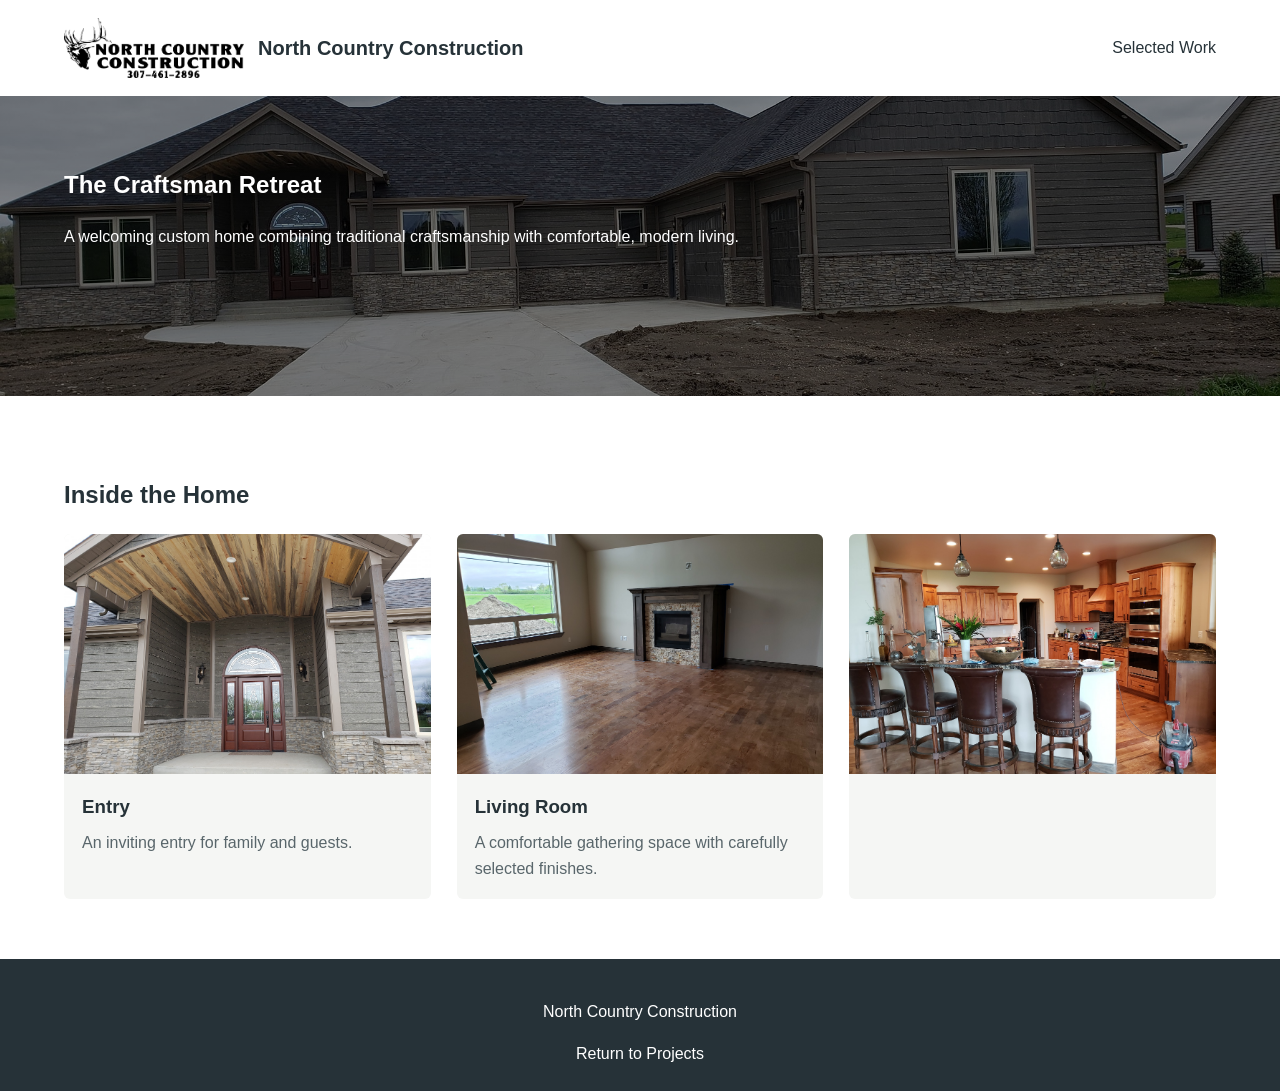
<file: craftsman-retreat.html>
<!DOCTYPE html>
<html lang="en">
<head>
    <meta charset="UTF-8">
    <meta name="viewport" content="width=device-width, initial-scale=1.0">
    <title>The Craftsman Retreat | North Country Construction</title>
    <link rel="stylesheet" href="style.css">
</head>
<body>
    <header class="site-header">
        <a href="index.html" class="site-brand">
            <img src="ncc-logo.png"
                 alt="North Country Construction logo"
                 class="site-logo">
            <span>North Country Construction</span>
        </a>
        <nav>
            <a href="index.html#projects">Selected Work</a>
        </nav>
    </header>

    <section class="project-hero"
             style="background-image:
             linear-gradient(rgb(0 0 0 / 45%), rgb(0 0 0 / 45%)),
             url('images/craftsman-retreat/exterior.jpg')">
        <h1>The Craftsman Retreat</h1>
        <p>A welcoming custom home combining traditional craftsmanship with comfortable, modern living.</p>
    </section>

    <main>
        <section class="projects">
            <h2>Inside the Home</h2>
            <div class="project-grid">
                
            <article class="project-card">
                <img src="images/craftsman-retreat/entry.jpg" alt="Entry">

                <div class="project-info">
                    <h3>Entry</h3>
                    <p>An inviting entry for family and guests.</p>
                </div>

            </article>

            <article class="project-card">
                <img src="images/craftsman-retreat/living-room.jpg" alt="Living Room">

                <div class="project-info">
                    <h3>Living Room</h3>
                    <p>A comfortable gathering space with carefully selected finishes.</p>
                </div>

            </article>

            <article class="project-card">
                <img src="images/craftsman-retreat/kitchen.jpg" alt="Project photo">

            </article>

            </div>
        </section>
    </main>

    <footer>
        <p>North Country Construction</p>
        <a href="index.html">Return to Projects</a>
    </footer>
</body>
</html>
</file>
<file: style.css>
/* ---------- Global defaults ---------- */

* {
    box-sizing: border-box;
}

html {
    scroll-behavior: smooth;
}

body {
    margin: 0;
    font-family: Arial, sans-serif;
    line-height: 1.6;
    color: #263238;
    background-color: #fff;
}

a {
    color: inherit;
    text-decoration: none;
}

/* ---------- Hero and navigation ---------- */

.hero {
    min-height: 430px;
    padding: 24px max(5%, calc((100% - 1200px) / 2));
    color: white;

    /* A dark overlay helps text remain readable over the image. */
    background:
        linear-gradient(rgb(0 0 0 / 55%), rgb(0 0 0 / 45%)),
        url("homepage-exterior.jpg") center 55% / cover no-repeat;
}

/* Banner for individual project pages.
   Its background is independent of the homepage. */
.project-hero {
    min-height: 300px;
    padding: 50px 5%;
    color: white;

    background:
        linear-gradient(rgb(0 0 0 / 45%), rgb(0 0 0 / 45%)),
        url("https://images.unsplash.com/photo-1600607687939-ce8a6c25118c?auto=format&fit=crop&w=1800&q=85") center / cover no-repeat;
}

.navigation {
    display: flex;
    justify-content: space-between;
    align-items: center;
    gap: 20px;
}

.brand {
    font-weight: bold;
    letter-spacing: 2px;
}

.hero-content {
    max-width: 650px;
    margin: 85px 0 45px;
}

.eyebrow {
    font-size: 0.78rem;
    font-weight: bold;
    letter-spacing: 2px;
    text-transform: uppercase;
}

.hero h1 {
    margin: 10px 0;
    font-size: clamp(2.4rem, 6vw, 4.5rem);
    line-height: 1.1;
}

.cta {
    display: inline-block;
    margin-top: 18px;
    padding: 12px 20px;
    border: 1px solid white;
    border-radius: 4px;
    transition: background-color 0.2s, color 0.2s;
}

.cta:hover {
    background-color: white;
    color: #263238;
}


/* ---------- Company philosophy ---------- */

.philosophy-section {
    max-width: 1200px;
    margin: 0 auto;
    padding: 48px 24px;
    background-color: #f5f6f4;
}

.philosophy-section h2 {
    margin: 0 0 24px;
    font-size: 2.2rem;
    line-height: 1.2;
}

.philosophy-section p:not(.eyebrow) {
    max-width: 900px;
    margin: 0 0 16px;
    color: #59666b;
    line-height: 1.7;
}

.philosophy-section p:last-child {
    margin-bottom: 0;
}

/* ---------- Project gallery ---------- */

.projects-section {
    max-width: 1200px;
    margin: 0 auto;
    padding: 60px 24px;
}

/* Give individual project galleries the same spacing
   and width control as the homepage project section. */
.projects {
    max-width: 1200px;
    margin: 0 auto;
    padding: 60px 24px;
}

.projects-section h2 {
    margin: 0;
    font-size: 2.2rem;
}

.section-intro {
    margin-top: 8px;
    margin-bottom: 30px;
    color: #59666b;
}

.project-grid {
    display: grid;

    /* Create as many columns as fit, each at least 260px wide. */
    grid-template-columns: repeat(auto-fit, minmax(min(100%, 260px), 1fr));
    gap: 26px;
}

.project-card {
    overflow: hidden;
    border-radius: 6px;
    background-color: #f5f6f4;
    transition: transform 0.2s, box-shadow 0.2s;
}

.project-card:hover {
    transform: translateY(-4px);
    box-shadow: 0 8px 24px rgb(0 0 0 / 12%);
}

.project-card img {
    display: block;
    width: 100%;
    height: 240px;
    object-fit: cover;
}

.project-info {
    padding: 18px;
}

.project-info h3 {
    margin: 0 0 8px;
}

.project-info p {
    margin: 0;
    color: #59666b;
}

/* ---------- Contact section ---------- */

.contact-section {
    max-width: 1200px;
    box-sizing: border-box;
    margin: 0 auto;
    padding: 48px 24px;
    text-align: center;
    background: #f5f6f4;
    color: #24312d;
}

.contact-section h2 {
    margin: 0 0 16px;
    font-size: 2.2rem;
    line-height: 1.2;
}

.contact-section p:not(.eyebrow) {
    margin: 0 0 16px;
    line-height: 1.7;
    color: #59666b;
}

.contact-section a {
    color: inherit;
    font-weight: 600;
    text-decoration: underline;
    text-underline-offset: 3px;
}

.contact-section a:hover {
    color: #263f46;
}

.contact-section p:last-child {
    margin-bottom: 0;
}

/* ---------- Footer ---------- */

footer {
    padding: 24px;
    text-align: center;
    background-color: #263238;
    color: white;
}

/* ---------- Small screens ---------- */

@media (max-width: 600px) {
    .hero {
        min-height: 380px;
    }

    .hero-content {
        margin-top: 65px;
    }

    .projects-section {
        padding: 40px 18px;
    }
}

/* Make linked project cards look like ordinary cards. */
.project-link {
    color: inherit;
    text-decoration: none;
}

/* Header layout: logo and business name on the left,
   navigation on the right. */
.site-header {
    display: flex;
    align-items: center;
    justify-content: space-between;
    gap: 24px;
    padding: 16px 5%;
    background: white;
}

/* Keep the logo and company name together. */
.site-brand {
    display: flex;
    align-items: center;
    gap: 14px;
    color: inherit;
    text-decoration: none;
    font-size: 1.25rem;
    font-weight: bold;
}

/* Preserve the logo's proportions and transparency. */
.site-logo {
    display: block;
    width: auto;
    height: 64px;
    max-width: 180px;
    object-fit: contain;
}

/* Let the header adapt to narrower screens. */
@media (max-width: 600px) {
    .site-header {
        flex-wrap: wrap;
    }

    .site-logo {
        height: 48px;
        max-width: 140px;
    }

    .brand {
        font-size: 1rem;
    }
}

/* Footer contact area */
.site-footer {
    background: #24312d;
    color: white;
    padding: 45px 24px;
}

.footer-content {
    max-width: 1200px;
    margin: 0 auto;
}

.site-footer h2 {
    margin-top: 0;
    margin-bottom: 15px;
}

.site-footer p {
    line-height: 1.6;
}

.site-footer a {
    color: white;
    text-decoration: underline;
}

.site-footer a:hover {
    text-decoration: none;
}

.site-footer .copyright {
    margin-top: 30px;
    font-size: 0.9rem;
    opacity: 0.8;
}

/* Quote request section */
.quote-section {
    max-width: 1200px;
    box-sizing: border-box;
    margin: 32px auto 0;
    background: #f5f6f4;
    color: #24312d;
    padding: 48px 24px;
}

.quote-content {
    max-width: 760px;
    margin: 0 auto;
    text-align: center;
}

.quote-content h2 {
    margin-top: 10px;
    margin-bottom: 20px;
}

.quote-content p {
    line-height: 1.7;
}

.quote-content button {
    margin-top: 20px;
    padding: 14px 28px;
    background: #24312d;
    color: white;
    border: none;
    border-radius: 4px;
    font-size: 1rem;
    cursor: pointer;
}

.quote-content button:hover {
    background: #3b5149;
}

#quoteMessage {
    margin-top: 20px;
    font-size: 0.9rem;
    color: #555;
}

/* Quote request form */
#quoteForm {
    margin-top: 35px;
    text-align: left;
}

.form-field {
    margin-bottom: 22px;
}

.form-field label {
    display: block;
    margin-bottom: 8px;
    font-weight: bold;
}

.form-field input,
.form-field textarea,
.form-field select {
    display: block;
    width: 100%;
    box-sizing: border-box;
    padding: 12px;
    border: 1px solid #c8ccc7;
    border-radius: 4px;
    background: white;
    color: #24312d;
    font: inherit;
}

.form-field textarea {
    resize: vertical;
}

.form-field input:focus,
.form-field textarea:focus,
.form-field select:focus {
    outline: 2px solid #527365;
    outline-offset: 1px;
}

#quoteForm button {
    display: block;
    margin: 28px auto 0;
}

#quoteForm #quoteMessage {
    text-align: center;
}

/* Prominent Email Jake button */
.email-jake-button {
    display: inline-block;
    margin-top: 12px;
    padding: 14px 28px;
    background: #24312d;
    color: white;
    text-decoration: none;
    font-weight: bold;
    border-radius: 4px;
}

.email-jake-button:hover {
    background: #3b5149;
}

/* Visually separate the optional project questions. */
.optional-project-details {
    margin-top: 40px;
    padding: 25px;
    background: #e9e8e1;
    border-radius: 6px;
}

.optional-project-details h3 {
    margin-top: 0;
    margin-bottom: 10px;
}

.optional-intro,
.field-note {
    font-size: 0.95rem;
    line-height: 1.6;
    color: #4f5752;
}

.field-note {
    margin-top: 8px;
    margin-bottom: 0;
}
</file>
